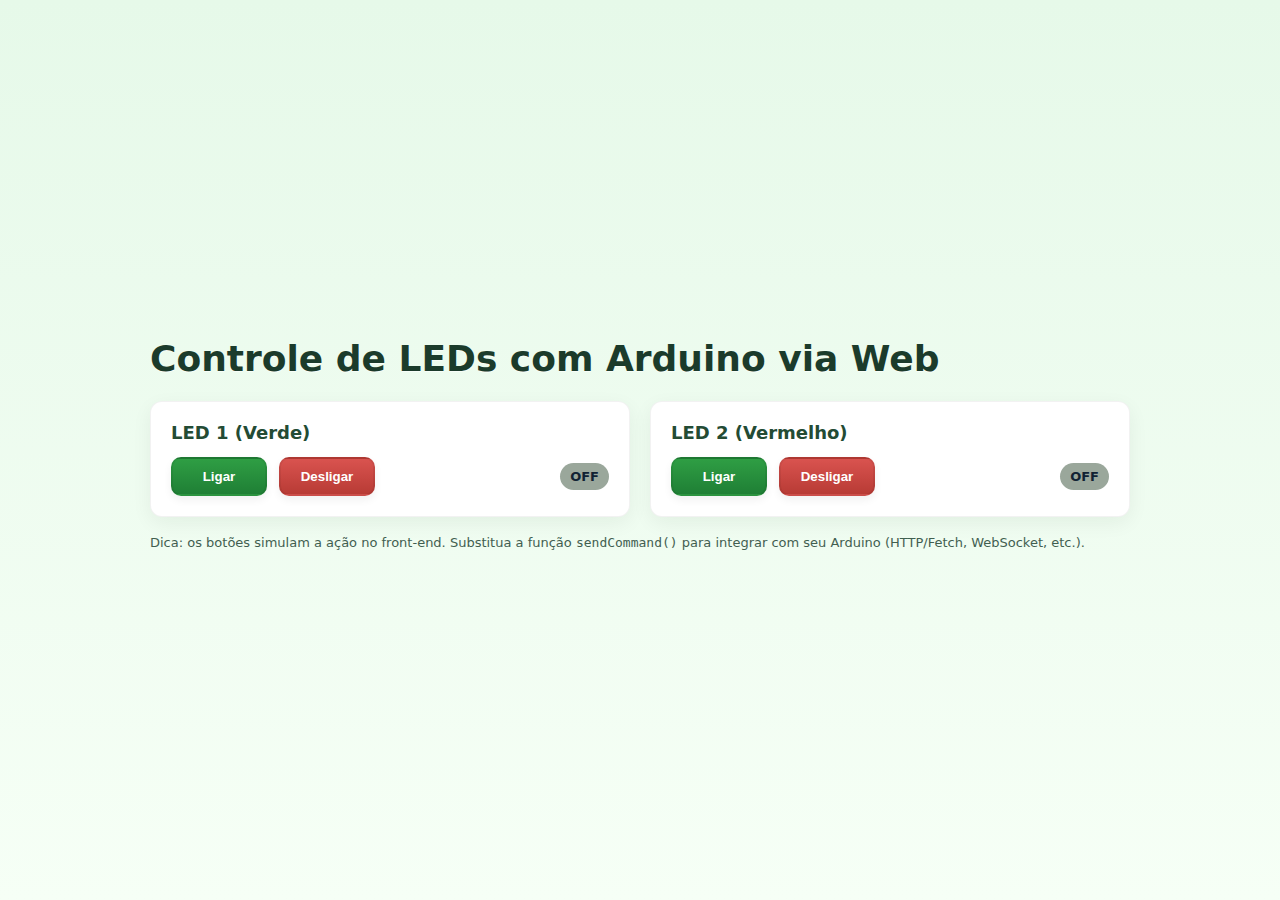
<file: Aula 11 - 07.10/index.html>
<!doctype html>
<html lang="pt-BR">
<head>
  <meta charset="utf-8" />
  <meta name="viewport" content="width=device-width, initial-scale=1" />
  <link rel="stylesheet" href="style.css">
  <title>Controle de LEDs com Arduino via Web</title>
</head>
<body>
  <div class="container">
    <header>
      <h1>Controle de LEDs com Arduino via Web</h1>
    </header>

    <main class="grid">
      <section class="card" aria-labelledby="led1">
        <h2 id="led1">LED 1 (Verde)</h2>
        <div class="controls">
          <button class="btn btn-ligar" data-led="1" data-action="on">Ligar</button>
          <button class="btn btn-desligar" data-led="1" data-action="off">Desligar</button>
          <div class="status off" id="status-1">OFF</div>
        </div>
      </section>

      <section class="card" aria-labelledby="led2">
        <h2 id="led2">LED 2 (Vermelho)</h2>
        <div class="controls">
          <button class="btn btn-ligar" data-led="2" data-action="on">Ligar</button>
          <button class="btn btn-desligar" data-led="2" data-action="off">Desligar</button>
          <div class="status off" id="status-2">OFF</div>
        </div>
      </section>
    </main>

    <p class="note">Dica: os botões simulam a ação no front-end. Substitua a função <code>sendCommand()</code> para integrar com seu Arduino (HTTP/Fetch, WebSocket, etc.).</p>
  </div>

<script src="script.js"></script>
</body>
</html>
</file>
<file: Aula 11 - 07.10/style.css>
:root{
      --bg:#e6f9e9;
      --card:#ffffff;
      --accent:#2f9e44; /* verde */
      --danger:#d9534f; /* vermelho */
      --muted:#97bfa7;
      --radius:12px;
      font-family: Inter, system-ui, -apple-system, 'Segoe UI', Roboto, 'Helvetica Neue', Arial;
    }

    html,body{height:100%;}
    body{
      margin:0;
      background:linear-gradient(180deg,var(--bg), #f6fff6);
      display:flex;
      align-items:center;
      justify-content:center;
      padding:32px;
      box-sizing:border-box;
    }

    .container{
      width:100%;
      max-width:980px;
      background:transparent;
    }

    header{
      text-align:left;
      margin-bottom:22px;
    }

    h1{
      margin:0 0 6px 0;
      font-size:36px;
      color:#1b3b2b;
      text-shadow:0 1px 0 rgba(255,255,255,0.6);
    }

    .grid{
      display:grid;
      grid-template-columns:repeat(auto-fit,minmax(260px,1fr));
      gap:20px;
    }

    .card{
      background:var(--card);
      border-radius:var(--radius);
      box-shadow:0 6px 20px rgba(6,30,10,0.06);
      padding:20px;
      border:1px solid rgba(0,0,0,0.05);
    }

    .card h2{
      font-size:18px;
      margin:0 0 14px 0;
      color:#234b34;
    }

    .controls{
      display:flex;
      gap:12px;
      align-items:center;
    }

    .btn{
      padding:10px 18px;
      border-radius:10px;
      border:2px solid transparent;
      font-weight:600;
      cursor:pointer;
      min-width:96px;
      box-shadow:0 4px 8px rgba(0,0,0,0.06);
      transition:transform .08s ease, box-shadow .12s ease, opacity .12s ease;
    }
    .btn:active{transform:translateY(1px);} 

    .btn-ligar{
      background:linear-gradient(180deg,var(--accent), #1f7f35);
      color:white;
      border-color: rgba(0,0,0,0.06);
    }

    .btn-desligar{
      background:linear-gradient(180deg,var(--danger), #b83b35);
      color:white;
      border-color: rgba(0,0,0,0.06);
    }

    .status{
      margin-left:auto;
      padding:6px 10px;
      border-radius:999px;
      font-weight:700;
      font-size:13px;
      color:#fff;
    }

    .status.off{background:#9aa79b;color:#123;}
    .status.on{background:var(--accent);}

    /* small footer / info */
    .note{
      margin-top:18px;
      color:#2f4f3f;
      font-size:13px;
      opacity:0.9;
    }

    @media (max-width:420px){
      h1{font-size:22px}
    }
</file>
